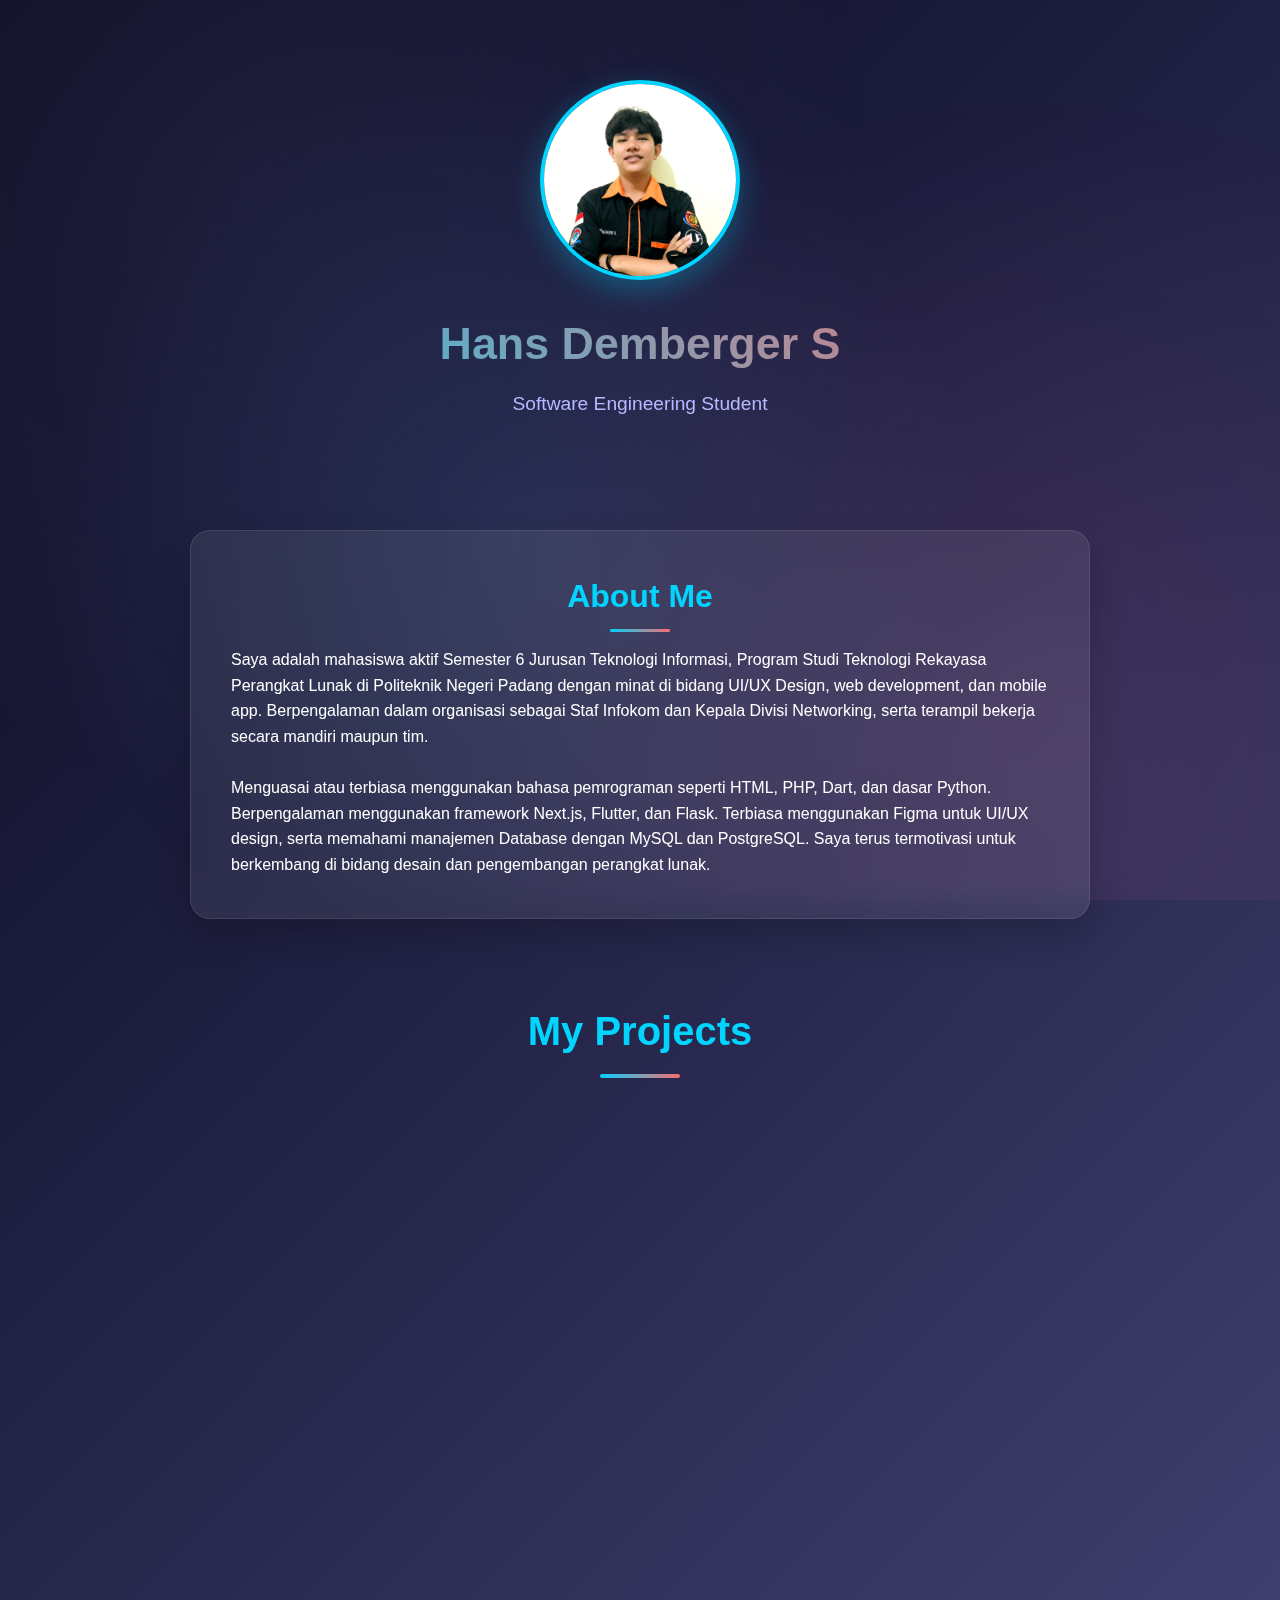
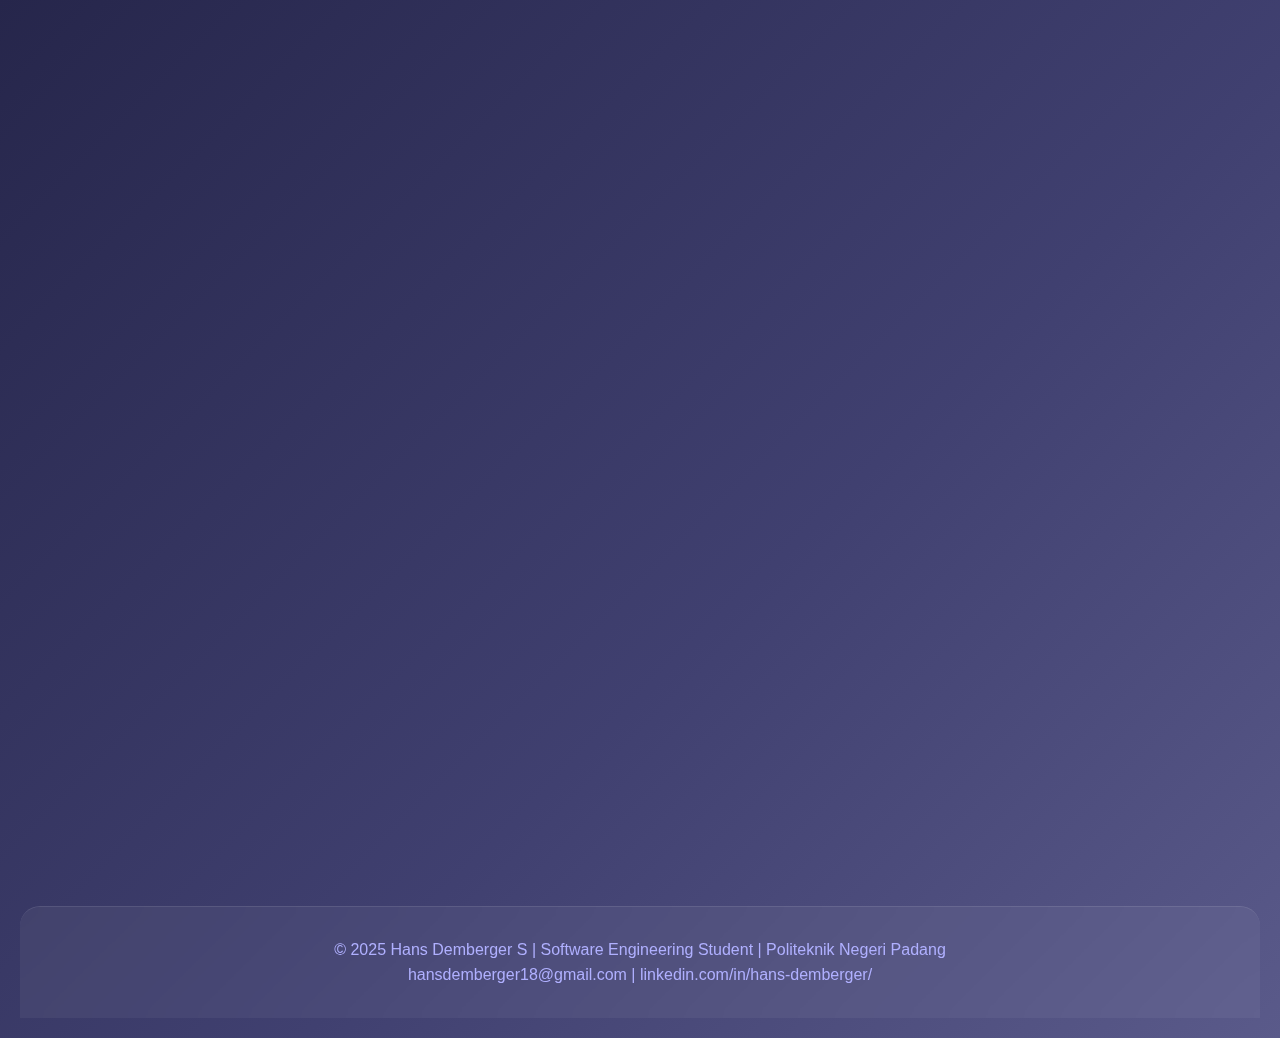
<file: index.html>
<!DOCTYPE html>
<html lang="id">
<head>
  <meta charset="UTF-8" />
  <meta name="viewport" content="width=device-width, initial-scale=1.0" />
  <title>Portofolio | Hans Demberger S</title>
  <style>
    * {
      margin: 0;
      padding: 0;
      box-sizing: border-box;
      font-family: 'Segoe UI', sans-serif;
    }

    body {
      background: linear-gradient(135deg, #0f0f23 0%, #1a1a3a 25%, #2d2d55 50%, #404070 75%, #5a5a8a 100%);
      color: #fff;
      line-height: 1.6;
      padding: 20px;
      overflow-x: hidden;
    }

    body::before {
      content: '';
      position: fixed;
      top: 0;
      left: 0;
      width: 100%;
      height: 100%;
      background: 
        radial-gradient(circle at 20% 20%, rgba(120, 119, 198, 0.1) 0%, transparent 50%),
        radial-gradient(circle at 80% 80%, rgba(255, 119, 198, 0.1) 0%, transparent 50%),
        radial-gradient(circle at 40% 60%, rgba(119, 198, 255, 0.1) 0%, transparent 50%);
      animation: backgroundMove 20s ease-in-out infinite;
      z-index: -1;
    }

    @keyframes backgroundMove {
      0%, 100% { opacity: 0.8; transform: scale(1); }
      50% { opacity: 1; transform: scale(1.1); }
    }

    header {
      text-align: center;
      padding: 60px 20px;
      position: relative;
    }

    .profile-pic {
      width: 200px;
      height: 200px;
      border-radius: 50%;
      object-fit: cover;
      border: 4px solid #00d4ff;
      margin-bottom: 20px;
      box-shadow: 0 10px 30px rgba(0, 212, 255, 0.3);
      transition: transform 0.3s ease, box-shadow 0.3s ease;
      animation: profileFloat 6s ease-in-out infinite;
    }

    @keyframes profileFloat {
      0%, 100% { transform: translateY(0px); }
      50% { transform: translateY(-10px); }
    }

    .profile-pic:hover {
      transform: scale(1.1) translateY(-5px);
      box-shadow: 0 15px 40px rgba(0, 212, 255, 0.5);
    }

    h1 {
      font-size: 2.8rem;
      margin-bottom: 10px;
      background: linear-gradient(45deg, #00d4ff, #ff6b6b, #4ecdc4);
      background-size: 200% 200%;
      -webkit-background-clip: text;
      -webkit-text-fill-color: transparent;
      background-clip: text;
      animation: gradientMove 3s ease-in-out infinite;
    }

    @keyframes gradientMove {
      0%, 100% { background-position: 0% 50%; }
      50% { background-position: 100% 50%; }
    }

    .subtitle {
      font-size: 1.2rem;
      color: #b8b8ff;
      margin-bottom: 10px;
      font-weight: 300;
    }

    .header-description {
      font-size: 1rem;
      color: #ccccff;
      max-width: 600px;
      margin: 0 auto;
      opacity: 0.9;
    }

    .about {
      background: rgba(255, 255, 255, 0.08);
      backdrop-filter: blur(10px);
      padding: 40px;
      margin: 40px auto;
      max-width: 900px;
      border-radius: 20px;
      border: 1px solid rgba(255, 255, 255, 0.1);
      box-shadow: 0 15px 35px rgba(0, 0, 0, 0.2);
      position: relative;
      overflow: hidden;
    }

    .about::before {
      content: '';
      position: absolute;
      top: 0;
      left: -100%;
      width: 100%;
      height: 100%;
      background: linear-gradient(90deg, transparent, rgba(255, 255, 255, 0.1), transparent);
      animation: shimmer 3s infinite;
    }

    @keyframes shimmer {
      0% { left: -100%; }
      100% { left: 100%; }
    }

    .about h2 {
      text-align: center;
      margin-bottom: 25px;
      color: #00d4ff;
      font-size: 2rem;
      position: relative;
    }

    .about h2::after {
      content: '';
      position: absolute;
      bottom: -10px;
      left: 50%;
      transform: translateX(-50%);
      width: 60px;
      height: 3px;
      background: linear-gradient(45deg, #00d4ff, #ff6b6b);
      border-radius: 2px;
    }

    .projects {
      max-width: 1200px;
      margin: 0 auto;
      padding: 40px 20px;
    }

    .projects h2 {
      text-align: center;
      margin-bottom: 50px;
      color: #00d4ff;
      font-size: 2.5rem;
      position: relative;
    }

    .projects h2::after {
      content: '';
      position: absolute;
      bottom: -15px;
      left: 50%;
      transform: translateX(-50%);
      width: 80px;
      height: 4px;
      background: linear-gradient(45deg, #00d4ff, #ff6b6b);
      border-radius: 2px;
    }

    .projects-container {
      display: grid;
      grid-template-columns: repeat(auto-fit, minmax(350px, 1fr));
      gap: 30px;
    }

    .project-card {
      background: rgba(255, 255, 255, 0.08);
      backdrop-filter: blur(10px);
      border-radius: 20px;
      overflow: hidden;
      border: 1px solid rgba(255, 255, 255, 0.1);
      box-shadow: 0 15px 35px rgba(0, 0, 0, 0.2);
      transition: all 0.3s ease;
    }

    .project-card:hover {
      transform: translateY(-10px);
      box-shadow: 0 25px 50px rgba(0, 212, 255, 0.3);
    }

    .project-image-container {
      width: 100%;
      height: 250px;
      overflow: hidden;
      position: relative;
    }

    .project-image-container img {
      width: 100%;
      height: 100%;
      object-fit: cover;
      transition: transform 0.5s ease;
    }

    .project-card:hover .project-image-container img {
      transform: scale(1.1);
    }

    .project-content {
      padding: 25px;
    }

    .project-content h3 {
      color: #00d4ff;
      margin-bottom: 15px;
      font-size: 1.5rem;
      font-weight: 600;
    }

    .project-content p {
      color: #e0e0ff;
      font-size: 1rem;
      line-height: 1.6;
      margin-bottom: 20px;
    }

    .tech-stack {
      display: flex;
      flex-wrap: wrap;
      gap: 8px;
    }

    .tech-tag {
      background: rgba(0, 212, 255, 0.2);
      color: #00d4ff;
      padding: 5px 12px;
      border-radius: 20px;
      font-size: 0.9rem;
      border: 1px solid rgba(0, 212, 255, 0.3);
      transition: all 0.3s ease;
    }

    .tech-tag:hover {
      background: rgba(0, 212, 255, 0.3);
      transform: translateY(-2px);
    }

    footer {
      text-align: center;
      margin-top: 80px;
      font-size: 1rem;
      color: #b0b0ff;
      padding: 30px;
      border-top: 1px solid rgba(255, 255, 255, 0.1);
      background: rgba(255, 255, 255, 0.05);
      backdrop-filter: blur(10px);
      border-radius: 20px 20px 0 0;
    }

    /* Responsive adjustments */
    @media (max-width: 768px) {
      .projects-container {
        grid-template-columns: 1fr;
      }
      
      h1 {
        font-size: 2.2rem;
      }
      
      .profile-pic {
        width: 120px;
        height: 120px;
      }
      
      .about {
        padding: 30px;
      }
    }

    @media (max-width: 480px) {
      body {
        padding: 10px;
      }
      
      .project-content {
        padding: 20px;
      }
      
      .project-image-container {
        height: 200px;
      }
    }

    /* Animations */
    .fade-in {
      opacity: 0;
      transform: translateY(30px);
      transition: opacity 0.8s ease, transform 0.8s ease;
    }

    .fade-in.visible {
      opacity: 1;
      transform: translateY(0);
    }
  </style>
</head>
<body>
  <header>
    <img src="dem.jpg" alt="Professional headshot of Hans Demberger S smiling, wearing business casual attire with a blue background" class="profile-pic" />
    <h1>Hans Demberger S</h1>
    <p class="subtitle">Software Engineering Student</p>
    <!-- <p class="header-description">Mahasiswa Aktif Semester 6 Jurusan Teknologi Informasi, Program Studi Teknologi Rekayasa Perangkat Lunak di Politeknik Negeri Padang</p> -->
  </header>

  <section class="about fade-in">
    <h2>About Me</h2>
    <p>
      Saya adalah mahasiswa aktif Semester 6 Jurusan Teknologi Informasi, Program Studi Teknologi Rekayasa Perangkat Lunak di Politeknik Negeri Padang dengan minat di bidang UI/UX Design, web development, dan mobile app. Berpengalaman dalam organisasi sebagai Staf Infokom dan Kepala Divisi Networking, serta terampil bekerja secara mandiri maupun tim. 
      <br><br>
      Menguasai atau terbiasa menggunakan bahasa pemrograman seperti HTML, PHP, Dart, dan dasar Python. Berpengalaman menggunakan framework Next.js, Flutter, dan Flask. Terbiasa menggunakan Figma untuk UI/UX design, serta memahami manajemen Database dengan MySQL dan PostgreSQL. Saya terus termotivasi untuk berkembang di bidang desain dan pengembangan perangkat lunak.
    </p>
  </section>

  <section class="projects">
    <h2>My Projects</h2>
    
    <div class="projects-container">
      <!-- Project 1 -->
      <div class="project-card fade-in">
        <div class="project-image-container">
          <img src="Aumkm.png" alt="Point of Sales system dashboard showing product inventory and sales charts" />
        </div>
        <div class="project-content">
          <h3>Point of Sales (POS) untuk UMKM</h3>
          <p>Membangun sebuah website sederhana berbasis web yang dirancang untuk mendukung proses transaksi penjualan pada UMKM. Sistem ini mencakup fitur seperti manajemen produk, pencatatan transaksi penjualan, serta pencetakan struk.</p>
          <div class="tech-stack">
            <span class="tech-tag">Next.js</span>
            <span class="tech-tag">TypeScript</span>
            <!-- <span class="tech-tag">JavaScript</span> -->
            <span class="tech-tag">PostgreSQL</span>
          </div>
        </div>
      </div>
      
      <!-- Project 2 -->
      <div class="project-card fade-in">
        <div class="project-image-container">
          <img src="Asidang.png" alt="Thesis scheduling system interface showing calendar and student submissions" />
        </div>
        <div class="project-content">
          <h3>Sistem Informasi Penjadwalan Sidang Tugas Akhir</h3>
          <p>Website ini dikembangkan menggunakan Laravel untuk mengelola proses sidang tugas akhir mahasiswa. Sistem dirancang dengan empat level akses pengguna, yaitu Admin, Dosen, Mahasiswa, dan Kepala Jurusan.</p>
          <div class="tech-stack">
            <span class="tech-tag">Laravel</span>
            <span class="tech-tag">PHP</span>
            <span class="tech-tag">MySQL</span>
            <span class="tech-tag">Bootstrap</span>
          </div>
        </div>
      </div>
      
      <!-- Project 3 -->
      <div class="project-card fade-in">
        <div class="project-image-container">
          <img src="Abimage.png" alt="Hypertension detection app interface with health metrics dashboard" />
        </div>
        <div class="project-content">
          <h3>Aplikasi Pendeteksi Hipertensi Dini Mobile</h3>
          <p>Membangun aplikasi mobile yang berfungsi untuk mendeteksi risiko hipertensi secara dini. Aplikasi ini menggunakan input data kesehatan pengguna untuk melakukan analisis dan memberikan prediksi risiko hipertensi.</p>
          <div class="tech-stack">
            <span class="tech-tag">Flutter</span>
            <span class="tech-tag">Dart</span>
            <span class="tech-tag">Flask</span>
            <span class="tech-tag">Python</span>
          </div>
        </div>
      </div>
      
      <!-- Project 4 -->
      <div class="project-card fade-in">
        <div class="project-image-container">
          <img src="AEcomerceee.png" alt="E-commerce app screens showing product listings and shopping cart" />
        </div>
        <div class="project-content">
          <h3>Aplikasi E-commerce Mobile</h3>
          <p>Mengembangkan aplikasi e-commerce berbasis Flutter untuk platform mobile, dengan backend menggunakan PHP dan basis data MySQL. Aplikasi ini dirancang untuk memudahkan pengguna dalam menelusuri produk.</p>
          <div class="tech-stack">
            <span class="tech-tag">Flutter</span>
            <span class="tech-tag">Dart</span>
            <span class="tech-tag">PHP</span>
            <span class="tech-tag">MySQL</span>
          </div>
        </div>
      </div>
      
      <!-- Project 5 -->
      <div class="project-card fade-in">
        <div class="project-image-container">
          <img src="Amaps.png" alt="Map application interface with location markers and details panel" />
        </div>
        <div class="project-content">
          <h3>Maps Marker</h3>
          <p>Mengembangkan aplikasi Android untuk menampilkan lokasi berupa marker yang terhubung ke backend PHP dan MySQL. Memungkinkan pengguna melihat dan menambahkan informasi lokasi.</p>
          <div class="tech-stack">
            <span class="tech-tag">Kotlin</span>
            <span class="tech-tag">Google Maps API</span>
            <span class="tech-tag">PHP</span>
            <span class="tech-tag">MySQL</span>
          </div>
        </div>
      </div>
      
      <!-- Project 6 -->
      <div class="project-card fade-in">
        <div class="project-image-container">
          <img src="Asate.png"alt= "ordering app UI designs showing menu and checkout screens" />
        </div>
        <div class="project-content">
          <h3>Desain UI/UX Aplikasi Pemesanan Sate Biaro</h3>
          <p>Merancang antarmuka pengguna (UI) dan pengalaman pengguna (UX) aplikasi pemesanan makanan khususnya Sate Biaro untuk pelaku UMKM. Proses desain dilakukan menggunakan Figma.</p>
          <div class="tech-stack">
            <span class="tech-tag">Figma</span>
            <span class="tech-tag">UI/UX Design</span>
            <span class="tech-tag">Prototyping</span>
          </div>
        </div>
      </div>
    </div>
  </section>

  <footer>
    <p>© 2025 Hans Demberger S | Software Engineering Student | Politeknik Negeri Padang</p>
    <p>hansdemberger18@gmail.com | linkedin.com/in/hans-demberger/</p>
  </footer>

  <script>
    document.addEventListener('DOMContentLoaded', function() {
      // Scroll animations
      const observer = new IntersectionObserver((entries) => {
        entries.forEach(entry => {
          if (entry.isIntersecting) {
            entry.target.classList.add('visible');
          }
        });
      }, {
        threshold: 0.1
      });

      document.querySelectorAll('.fade-in').forEach(element => {
        observer.observe(element);
      });

      // Image hover effect enhancement
      const projectCards = document.querySelectorAll('.project-card');
      projectCards.forEach(card => {
        card.addEventListener('mousemove', (e) => {
          const rect = card.getBoundingClientRect();
          const x = e.clientX - rect.left;
          const y = e.clientY - rect.top;
          const centerX = rect.width / 2;
          const centerY = rect.height / 2;
          const angleY = (x - centerX) / 20;
          const angleX = (centerY - y) / 20;
          
          card.style.transform = `perspective(1000px) rotateX(${angleX}deg) rotateY(${angleY}deg) translateY(-10px)`;
        });
        
        card.addEventListener('mouseleave', () => {
          card.style.transform = 'translateY(0)';
        });
      });

      // Tech tag hover effect
      const techTags = document.querySelectorAll('.tech-tag');
      techTags.forEach(tag => {
        tag.addEventListener('mouseenter', function() {
          this.style.transform = 'translateY(-5px)';
          this.style.boxShadow = '0 10px 20px rgba(0, 212, 255, 0.3)';
        });
        
        tag.addEventListener('mouseleave', function() {
          this.style.transform = 'translateY(0)';
          this.style.boxShadow = 'none';
        });
      });
    });
  </script>
</body>
</html>
</file>
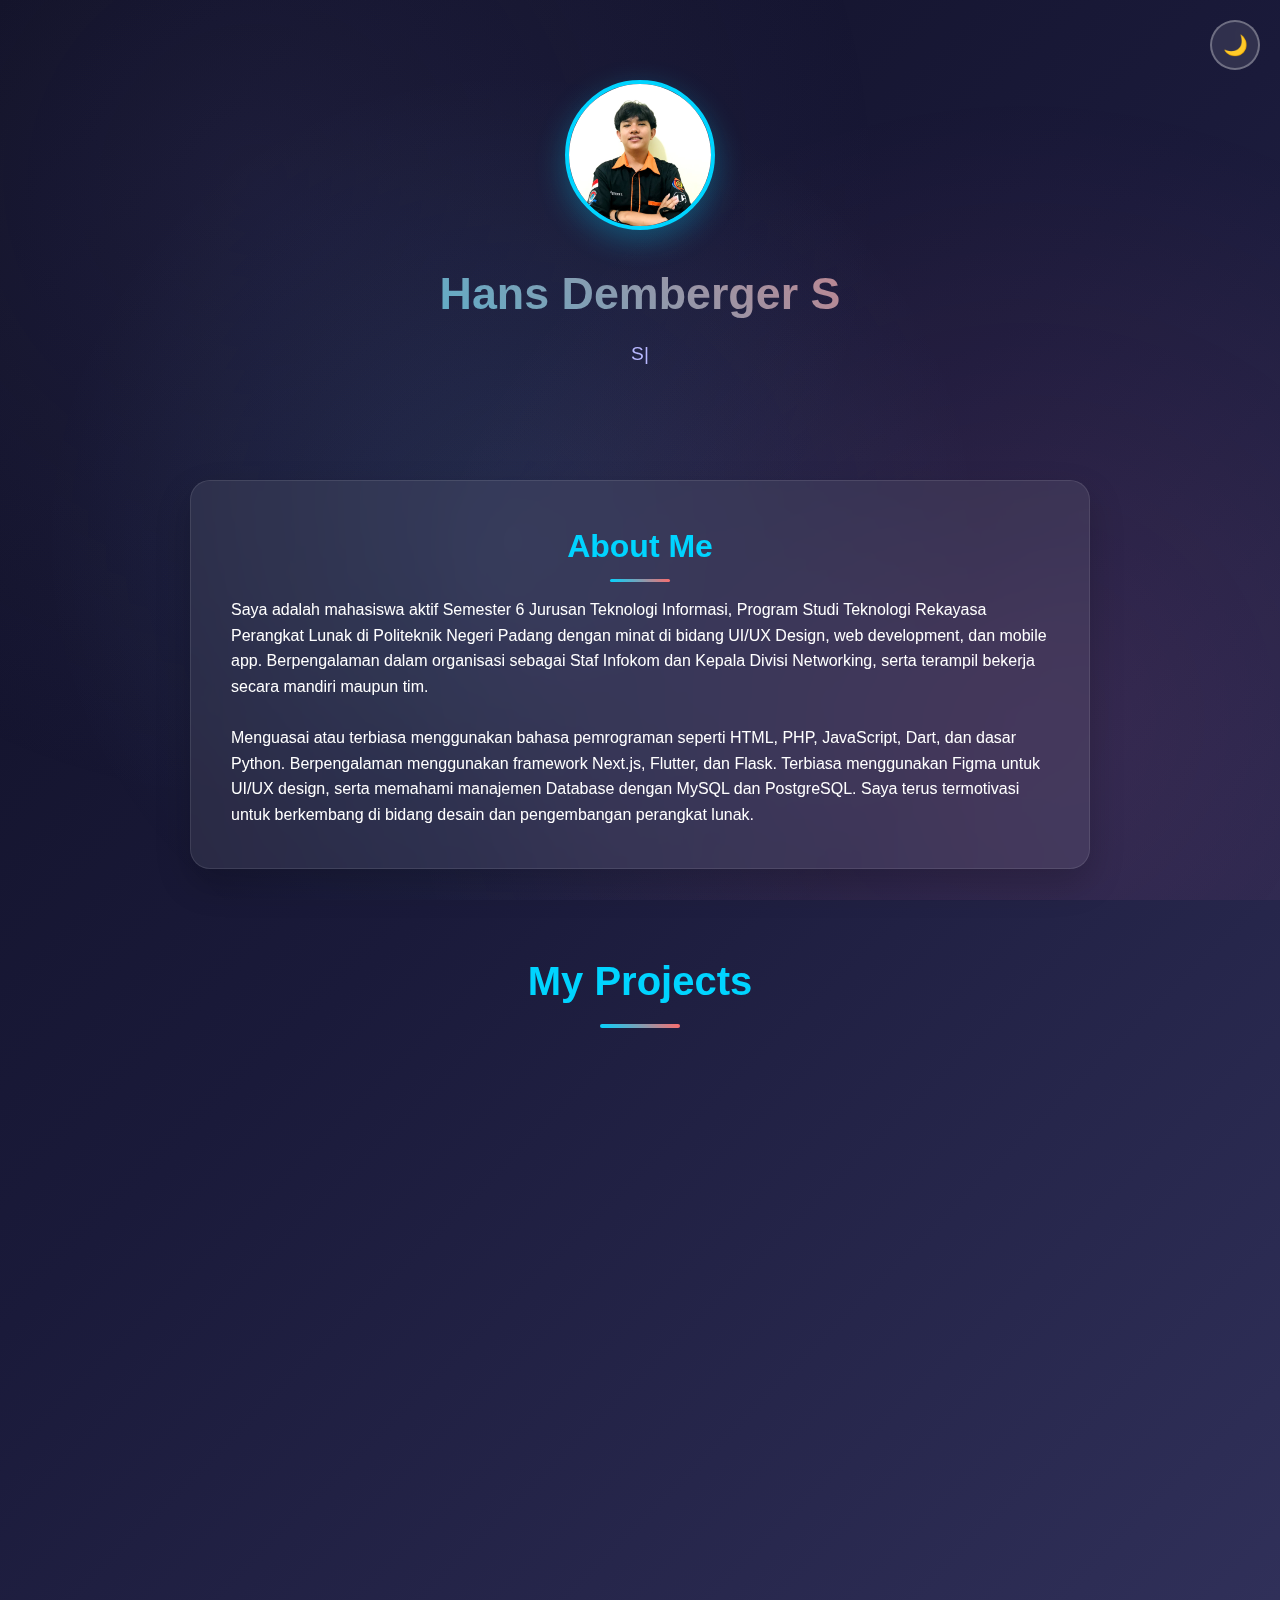
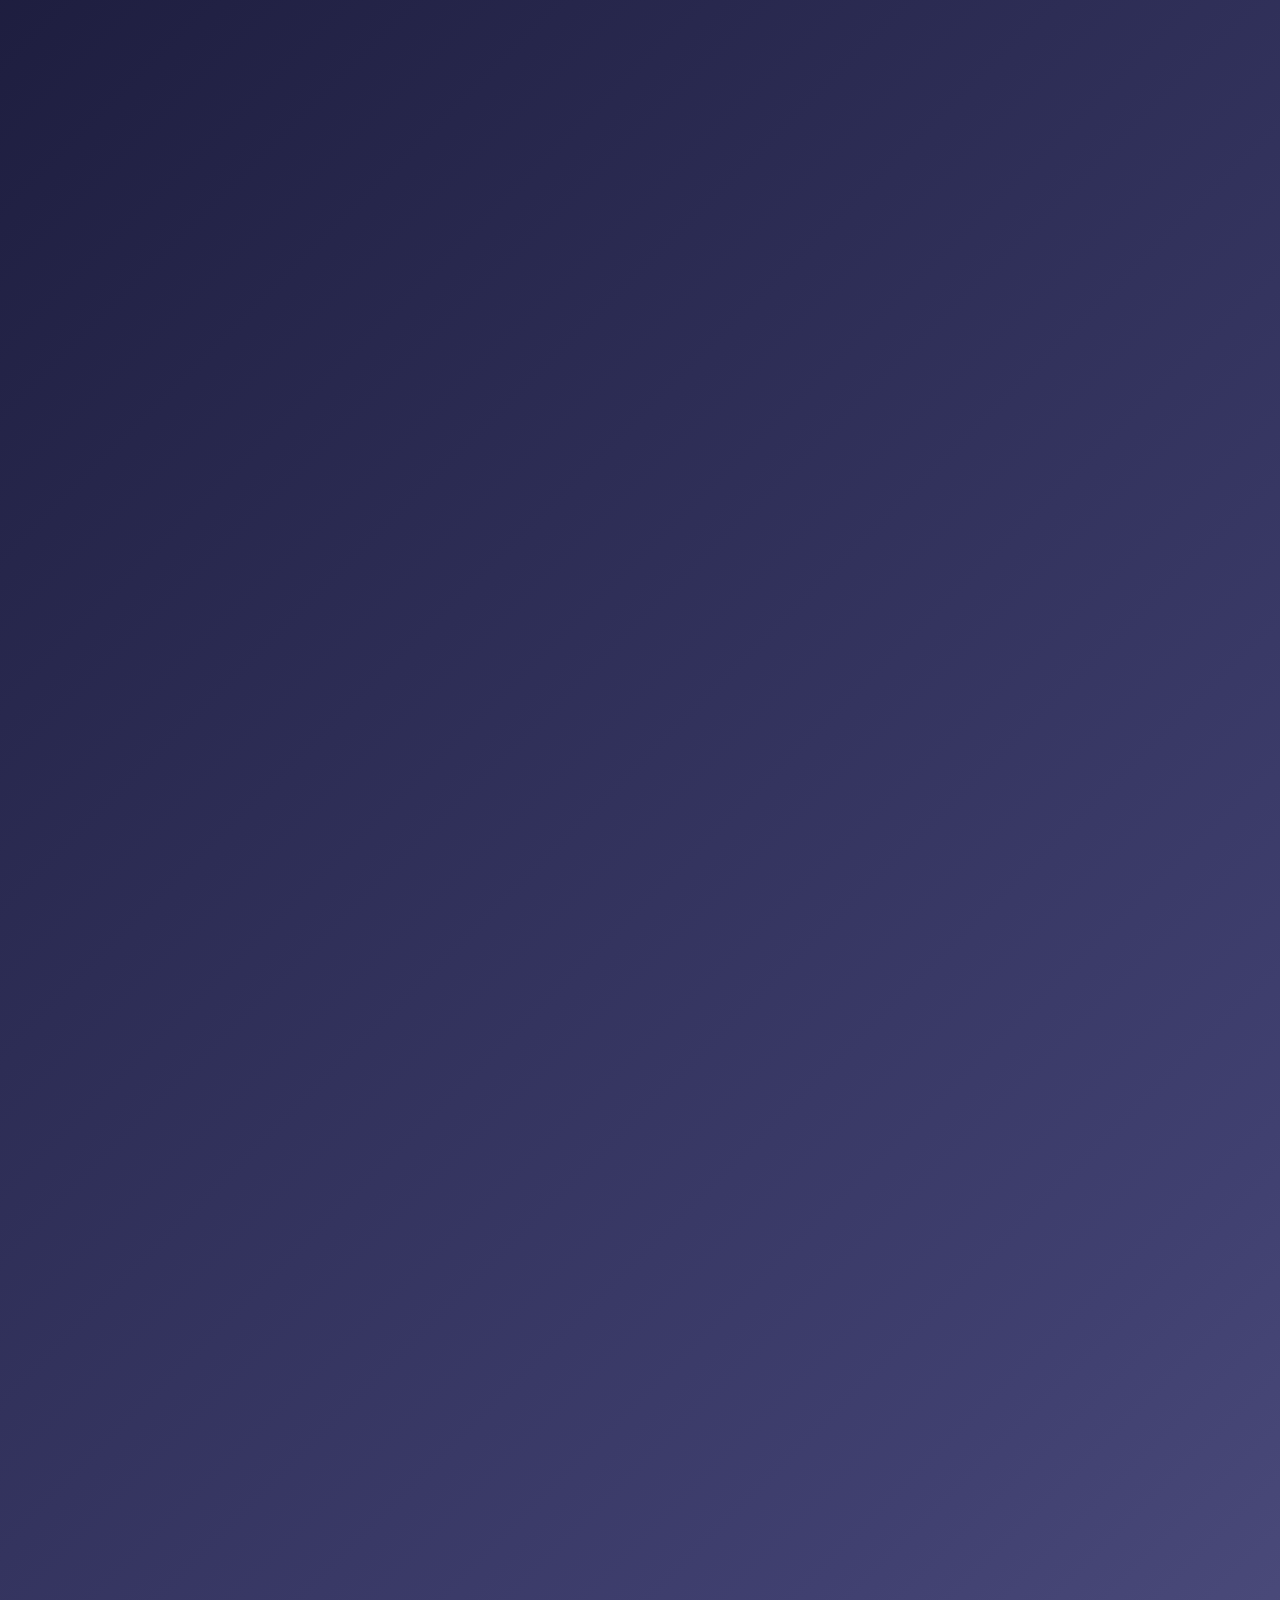
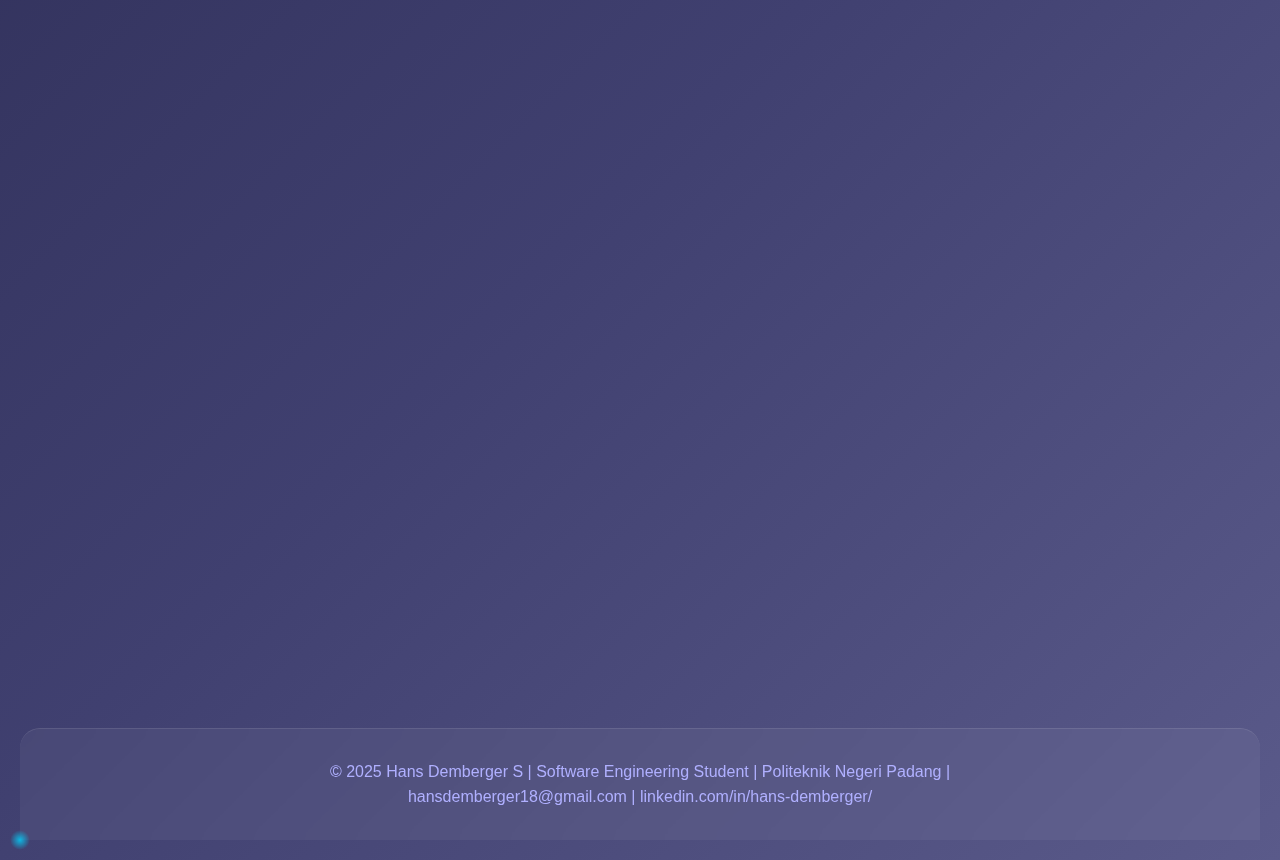
<file: indexx.html>
<!DOCTYPE html>
<html lang="id">
<head>
  <meta charset="UTF-8" />
  <meta name="viewport" content="width=device-width, initial-scale=1.0" />
  <title>Portofolio | Hans Demberger S</title>
<style>
    * {
      margin: 0;
      padding: 0;
      box-sizing: border-box;
      font-family: 'Segoe UI', sans-serif;
    }

    body {
      background: linear-gradient(135deg, #0f0f23 0%, #1a1a3a 25%, #2d2d55 50%, #404070 75%, #5a5a8a 100%);
      color: #fff;
      line-height: 1.6;
      padding: 20px;
      overflow-x: hidden;
    }

    /* Animasi background */
    body::before {
      content: '';
      position: fixed;
      top: 0;
      left: 0;
      width: 100%;
      height: 100%;
      background: 
        radial-gradient(circle at 20% 20%, rgba(120, 119, 198, 0.1) 0%, transparent 50%),
        radial-gradient(circle at 80% 80%, rgba(255, 119, 198, 0.1) 0%, transparent 50%),
        radial-gradient(circle at 40% 60%, rgba(119, 198, 255, 0.1) 0%, transparent 50%);
      animation: backgroundMove 20s ease-in-out infinite;
      z-index: -1;
    }

    @keyframes backgroundMove {
      0%, 100% { opacity: 0.8; transform: scale(1); }
      50% { opacity: 1; transform: scale(1.1); }
    }

    header {
      text-align: center;
      padding: 60px 20px;
      position: relative;
    }

    .profile-pic {
      width: 150px;
      height: 150px;
      border-radius: 50%;
      object-fit: cover;
      border: 4px solid #00d4ff;
      margin-bottom: 20px;
      box-shadow: 0 10px 30px rgba(0, 212, 255, 0.3);
      transition: transform 0.3s ease, box-shadow 0.3s ease;
      animation: profileFloat 6s ease-in-out infinite;
    }

    @keyframes profileFloat {
      0%, 100% { transform: translateY(0px); }
      50% { transform: translateY(-10px); }
    }

    .profile-pic:hover {
      transform: scale(1.1) translateY(-5px);
      box-shadow: 0 15px 40px rgba(0, 212, 255, 0.5);
    }

    h1 {
      font-size: 2.8rem;
      margin-bottom: 10px;
      background: linear-gradient(45deg, #00d4ff, #ff6b6b, #4ecdc4);
      background-size: 200% 200%;
      -webkit-background-clip: text;
      -webkit-text-fill-color: transparent;
      background-clip: text;
      animation: gradientMove 3s ease-in-out infinite;
    }

    @keyframes gradientMove {
      0%, 100% { background-position: 0% 50%; }
      50% { background-position: 100% 50%; }
    }

    .subtitle {
      font-size: 1.2rem;
      color: #b8b8ff;
      margin-bottom: 10px;
      font-weight: 300;
    }

    .header-description {
      font-size: 1rem;
      color: #ccccff;
      max-width: 600px;
      margin: 0 auto;
      opacity: 0.9;
    }

    .about {
      background: rgba(255, 255, 255, 0.08);
      backdrop-filter: blur(10px);
      padding: 40px;
      margin: 40px auto;
      max-width: 900px;
      border-radius: 20px;
      border: 1px solid rgba(255, 255, 255, 0.1);
      box-shadow: 0 15px 35px rgba(0, 0, 0, 0.2);
      position: relative;
      overflow: hidden;
    }

    .about::before {
      content: '';
      position: absolute;
      top: 0;
      left: -100%;
      width: 100%;
      height: 100%;
      background: linear-gradient(90deg, transparent, rgba(255, 255, 255, 0.1), transparent);
      animation: shimmer 3s infinite;
    }

    @keyframes shimmer {
      0% { left: -100%; }
      100% { left: 100%; }
    }

    .about h2 {
      text-align: center;
      margin-bottom: 25px;
      color: #00d4ff;
      font-size: 2rem;
      position: relative;
    }

    .about h2::after {
      content: '';
      position: absolute;
      bottom: -10px;
      left: 50%;
      transform: translateX(-50%);
      width: 60px;
      height: 3px;
      background: linear-gradient(45deg, #00d4ff, #ff6b6b);
      border-radius: 2px;
    }

    .projects {
      max-width: 1200px;
      margin: 0 auto;
      padding: 40px 20px;
    }

    .projects h2 {
      text-align: center;
      margin-bottom: 50px;
      color: #00d4ff;
      font-size: 2.5rem;
      position: relative;
    }

    .projects h2::after {
      content: '';
      position: absolute;
      bottom: -15px;
      left: 50%;
      transform: translateX(-50%);
      width: 80px;
      height: 4px;
      background: linear-gradient(45deg, #00d4ff, #ff6b6b);
      border-radius: 2px;
    }

    .project-card {
      background: rgba(255, 255, 255, 0.08);
      backdrop-filter: blur(10px);
      margin-bottom: 40px;
      border-radius: 20px;
      padding: 35px;
      overflow: hidden;
      border: 1px solid rgba(255, 255, 255, 0.1);
      box-shadow: 0 15px 35px rgba(0, 0, 0, 0.2);
      transition: transform 0.3s ease, box-shadow 0.3s ease;
      position: relative;
    }

    .project-card::before {
      content: '';
      position: absolute;
      top: 0;
      left: 0;
      right: 0;
      height: 3px;
      background: linear-gradient(45deg, #00d4ff, #ff6b6b, #4ecdc4);
      background-size: 200% 200%;
      animation: gradientMove 3s ease-in-out infinite;
    }

    .project-card:hover {
      transform: translateY(-10px);
      box-shadow: 0 25px 50px rgba(0, 212, 255, 0.2);
    }

    .project-card h3 {
      color: #00d4ff;
      margin-bottom: 20px;
      font-size: 1.5rem;
      font-weight: 600;
    }

    .project-content {
      display: grid;
      grid-template-columns: 1fr 2fr;
      gap: 30px;
      align-items: start;
    }

    .project-images {
      display: grid;
      gap: 15px;
      grid-auto-rows: minmax(180px, auto);
    }

    .project-images.single {
      grid-template-columns: 1fr;
    }

    .project-images.double {
      grid-template-columns: 1fr 1fr;
    }

    .project-images.triple {
      grid-template-columns: repeat(3, 1fr);
      grid-template-rows: auto;
      align-items: start;
    }

    .project-images.triple.mixed-layout {
      grid-template-columns: 1fr 2fr;
      grid-template-rows: 1fr 1fr;
      grid-template-areas: 
        "img1 img2"
        "img1 img3";
      gap: 15px;
    }

    .project-images.triple.mixed-layout .project-image-container:nth-child(1) {
      grid-area: img1;
      min-height: 360px;
    }

    .project-images.triple.mixed-layout .project-image-container:nth-child(2) {
      grid-area: img2;
      min-height: 170px;
    }

    .project-images.triple.mixed-layout .project-image-container:nth-child(3) {
      grid-area: img3;
      min-height: 170px;
    }

    .project-images.multiple {
      grid-template-columns: repeat(2, 1fr);
    }

    .project-image-container {
      position: relative;
      width: 100%;
      min-height: 180px;
      height: auto;
      border-radius: 15px;
      overflow: hidden;
      border: 2px solid rgba(0, 212, 255, 0.3);
      box-shadow: 0 8px 25px rgba(0, 212, 255, 0.2);
      transition: all 0.4s ease;
      display: flex;
      align-items: center;
      justify-content: center;
      background: rgba(255, 255, 255, 0.05);
    }

    .project-image-container:hover {
      transform: translateY(-8px) scale(1.02);
      box-shadow: 0 15px 40px rgba(0, 212, 255, 0.4);
      border-color: #00d4ff;
    }

    .project-image-container img {
      width: 100%;
      height: 100%;
      object-fit: contain;
      object-position: center;
      max-height: 320px;
      transition: transform 0.3s ease;
    }

    .project-image-container:hover img {
      transform: scale(1.05);
    }

    .project-description {
      display: flex;
      flex-direction: column;
      justify-content: center;
    }

    .project-card .project-description p {
      color: #e0e0ff;
      font-size: 1.1rem;
      line-height: 1.8;
      text-align: justify;
    }

    .tech-stack {
      margin-top: 20px;
      display: flex;
      flex-wrap: wrap;
      gap: 8px;
    }

    .tech-tag {
      background: rgba(0, 212, 255, 0.2);
      color: #00d4ff;
      padding: 5px 12px;
      border-radius: 20px;
      font-size: 0.9rem;
      border: 1px solid rgba(0, 212, 255, 0.3);
      transition: all 0.3s ease;
    }

    .tech-tag:hover {
      background: rgba(0, 212, 255, 0.3);
      transform: translateY(-2px);
    }

    footer {
      text-align: center;
      margin-top: 80px;
      font-size: 1rem;
      color: #b0b0ff;
      padding: 30px;
      border-top: 1px solid rgba(255, 255, 255, 0.1);
      background: rgba(255, 255, 255, 0.05);
      backdrop-filter: blur(10px);
      border-radius: 20px 20px 0 0;
    }

    /* Responsive untuk tablet */
    @media (max-width: 1024px) {
      .project-content {
        grid-template-columns: 1fr 1.5fr;
        gap: 25px;
      }

      .project-image-container {
        min-height: 160px;
      }

      .project-images.triple {
        grid-template-columns: repeat(2, 1fr);
        grid-auto-rows: minmax(200px, auto);
      }

      .project-images.triple.mixed-layout {
        grid-template-columns: 1fr 1.5fr;
        grid-template-areas: 
          "img1 img2"
          "img1 img3";
        grid-auto-rows: minmax(220px, auto);
        gap: 15px;
      }

      .project-images.triple.mixed-layout .project-image-container:nth-child(1) {
        min-height: 320px;
      }

      .project-images.triple.mixed-layout .project-image-container:nth-child(2),
      .project-images.triple.mixed-layout .project-image-container:nth-child(3) {
        min-height: 155px;
      }
    }

    /* Responsive untuk mobile - PERBAIKAN UTAMA */
    @media (max-width: 768px) {
      body {
        padding: 15px;
      }

      h1 {
        font-size: 2.2rem;
      }

      .project-content {
        grid-template-columns: 1fr;
        gap: 25px;
      }

      /* PERBAIKAN: Pastikan deskripsi (teks) muncul lebih dulu */
      .project-description {
        order: 1;
      }

      .project-images {
        order: 2;
      }

      .project-image-container {
        min-height: 220px;
      }

      .project-images.double,
      .project-images.triple,
      .project-images.multiple {
        grid-template-columns: repeat(2, 1fr);
        grid-auto-rows: minmax(240px, auto);
      }

      .project-images.triple.mixed-layout {
        grid-template-columns: repeat(2, 1fr);
        grid-template-areas: none;
        grid-auto-rows: minmax(250px, auto);
      }

      .project-images.triple.mixed-layout .project-image-container:nth-child(1),
      .project-images.triple.mixed-layout .project-image-container:nth-child(2),
      .project-images.triple.mixed-layout .project-image-container:nth-child(3) {
        grid-area: unset;
        min-height: 250px;
      }

      .about {
        padding: 30px 25px;
      }

      .project-card {
        padding: 25px;
      }
    }

    /* Responsive untuk mobile kecil */
    @media (max-width: 480px) {
      body {
        padding: 10px;
      }

      h1 {
        font-size: 1.8rem;
      }

      .profile-pic {
        width: 120px;
        height: 120px;
      }

      .project-card {
        padding: 20px;
      }

      /* PERBAIKAN: Memastikan order tetap konsisten */
      .project-description {
        order: 1;
      }

      .project-images {
        order: 2;
      }

      .project-images.double,
      .project-images.triple,
      .project-images.multiple {
        grid-template-columns: 1fr;
        grid-auto-rows: minmax(280px, auto);
      }

      .project-images.triple.mixed-layout {
        grid-template-columns: 1fr;
        grid-template-areas: none;
        grid-auto-rows: minmax(290px, auto);
      }

      .project-images.triple.mixed-layout .project-image-container:nth-child(1),
      .project-images.triple.mixed-layout .project-image-container:nth-child(2),
      .project-images.triple.mixed-layout .project-image-container:nth-child(3) {
        grid-area: unset;
        min-height: 290px;
      }

      .project-image-container {
        min-height: 280px;
      }

      .project-card h3 {
        font-size: 1.3rem;
      }

      .about {
        padding: 25px 20px;
      }
    }

    /* Animasi loading untuk gambar */
    .project-image-container::before {
      content: '';
      position: absolute;
      top: 0;
      left: 0;
      right: 0;
      bottom: 0;
      background: linear-gradient(45deg, transparent 30%, rgba(255,255,255,0.1) 50%, transparent 70%);
      animation: loading 2s infinite;
      z-index: 1;
    }

    .project-image-container img {
      position: relative;
      z-index: 2;
    }

    @keyframes loading {
      0% { transform: translateX(-100%); }
      100% { transform: translateX(100%); }
    }

    /* Scroll animations */
    .fade-in {
      opacity: 0;
      transform: translateY(30px);
      transition: opacity 0.8s ease, transform 0.8s ease;
    }

    .fade-in.visible {
      opacity: 1;
      transform: translateY(0);
    }
  </style>
</head>
<body>
  <header>
    <img src="dem.jpg" alt="Foto Profil Hans Demberger S" class="profile-pic" />
    <h1>Hans Demberger S</h1>
    <p class="subtitle">Software Engineering Student</p>
    <!-- <p class="header-description">Mahasiswa Aktif Semester 6 Jurusan Teknologi Informasi, Program Studi Teknologi Rekayasa Perangkat Lunak di Politeknik Negeri Padang</p> -->
  </header>

  <section class="about fade-in">
    <h2>About Me</h2>
    <p>
      Saya adalah mahasiswa aktif Semester 6 Jurusan Teknologi Informasi, Program Studi Teknologi Rekayasa Perangkat Lunak di Politeknik Negeri Padang dengan minat di bidang UI/UX Design, web development, dan mobile app. Berpengalaman dalam organisasi sebagai Staf Infokom dan Kepala Divisi Networking, serta terampil bekerja secara mandiri maupun tim. 
      <br><br>
      Menguasai atau terbiasa menggunakan bahasa pemrograman seperti HTML, PHP, JavaScript, Dart, dan dasar Python. Berpengalaman menggunakan framework Next.js, Flutter, dan Flask. Terbiasa menggunakan Figma untuk UI/UX design, serta memahami manajemen Database dengan MySQL dan PostgreSQL. Saya terus termotivasi untuk berkembang di bidang desain dan pengembangan perangkat lunak.
    </p>
  </section>

  <section class="projects">
    <h2>My Projects</h2>

    <div class="project-card fade-in">
      <h3>Point of Sales (POS) untuk UMKM</h3>
      <div class="project-content">
        <div class="project-images single">
          <div class="project-image-container">
            <img src="POS.png" alt="POS UMKM Dashboard" />
          </div>
        </div>
        <div class="project-description">
          <p>Membangun sebuah website sederhana berbasis web yang dirancang untuk mendukung proses transaksi penjualan pada UMKM. Sistem ini mencakup fitur seperti manajemen produk, pencatatan transaksi penjualan, serta pencetakan struk. Tujuan dari pengembangan POS ini adalah untuk membantu pelaku UMKM dalam mengelola penjualan secara lebih efisien dan terstruktur.</p>
          <div class="tech-stack">
            <span class="tech-tag">HTML</span>
            <span class="tech-tag">PHP</span>
            <span class="tech-tag">JavaScript</span>
            <span class="tech-tag">MySQL</span>
          </div>
        </div>
      </div>
    </div>

    <div class="project-card fade-in">
      <h3>Sistem Informasi Penjadwalan Sidang Tugas Akhir</h3>
      <div class="project-content">
        <div class="project-images single">
          <div class="project-image-container">
            <img src="Sidang.avif" alt="Sistem Sidang TA" />
          </div>
        </div>
        <div class="project-description">
          <p>Website ini dikembangkan menggunakan Laravel untuk mengelola proses sidang tugas akhir mahasiswa. Sistem dirancang dengan empat level akses pengguna, yaitu Admin, Dosen, Mahasiswa, dan Kepala Jurusan. Fitur-fitur utama yang tersedia meliputi autentikasi admin, pengajuan proposal oleh mahasiswa, penjadwalan sidang, penginputan nilai sidang oleh dosen, serta pencetakan berita acara sidang secara otomatis.</p>
          <div class="tech-stack">
            <span class="tech-tag">Laravel</span>
            <span class="tech-tag">PHP</span>
            <span class="tech-tag">MySQL</span>
            <span class="tech-tag">Bootstrap</span>
          </div>
        </div>
      </div>
    </div>

    <div class="project-card fade-in">
      <h3>Aplikasi Pendeteksi Hipertensi Dini Mobile</h3>
      <div class="project-content">
        <div class="project-images double">
          <div class="project-image-container">
            <img src="Hipertensi.png" alt="Hipertensi App Dashboard" />
          </div>
          <div class="project-image-container">
            <img src="Hipertensi1.png" alt="Hipertensi App Features" />
          </div>
        </div>
        <div class="project-description">
          <p>Membangun sebuah aplikasi mobile yang berfungsi untuk mendeteksi risiko hipertensi secara dini. Aplikasi ini menggunakan input data kesehatan pengguna untuk melakukan analisis dan memberikan prediksi risiko hipertensi, sehingga dapat membantu pengguna dalam mengambil langkah pencegahan lebih awal.</p>
          <div class="tech-stack">
            <span class="tech-tag">Flutter</span>
            <span class="tech-tag">Dart</span>
            <span class="tech-tag">Flask</span>
            <span class="tech-tag">Python</span>
            <span class="tech-tag">Machine Learning</span>
          </div>
        </div>
      </div>
    </div>
    <div class="project-card fade-in">
      <h3>Aplikasi E-commerce Mobile</h3>
      <div class="project-content">
        <div class="project-images single">
          <div class="project-image-container">
            <img src="Ecomerce.png" alt="Sate Biaro UI Design" />
            <!-- <img src="sate1.png" alt="Sate Biaro UI Design" /> -->
          </div>
           <div class="project-image-container">
            <!-- <img src="sate.png" alt="Sate Biaro UI Design" /> -->
            <img src="Ecomerece.png" alt="Sate Biaro UI Design" />
          </div>
        </div>
        <div class="project-description">
          <p>Mengembangkan aplikasi e-commerce berbasis Flutter untuk platform mobile, dengan backend menggunakan PHP dan basis data MySQL. Aplikasi ini dirancang untuk memudahkan pengguna dalam menelusuri produk, menambahkan ke keranjang, melakukan transaksi, dan melihat riwayat pembelian secara praktis melalui perangkat mobile.</p>
          <div class="tech-stack">
            <span class="tech-tag">Flutter</span>
            <span class="tech-tag">Dart</span>
            <span class="tech-tag">PHP</span>
            <span class="tech-tag">MySQL</span>
            <span class="tech-tag">REST API</span>
          </div>
        </div>
      </div>
    </div>
    <div class="project-card fade-in">
      <h3>Maps Marker </h3>
      <div class="project-content">
        <div class="project-images single">
          <div class="project-image-container">
            <img src="Maps1.png" alt="Sate Biaro UI Design" />
            <!-- <img src="sate1.png" alt="Sate Biaro UI Design" /> -->
          </div>
           <div class="project-image-container">
            <!-- <img src="sate.png" alt="Sate Biaro UI Design" /> -->
            <img src="Maps.png" alt="Sate Biaro UI Design" />
          </div>
        </div>
        <div class="project-description">
          <p>Mengembangkan aplikasi Android dengan Kotlin dan Google Maps API untuk menampilkan lokasi berupa marker yang terhubung ke backend PHP dan MySQL. Aplikasi memungkinkan pengguna melihat dan menambahkan informasi lokasi, lengkap dengan nama, koordinat, dan deskripsi melalui API yang dikonfigurasi via Google Developer Console.</p>
          <div class="tech-stack">
            <span class="tech-tag">Kotlin</span>
            <span class="tech-tag">Google Maps API</span>
            <span class="tech-tag">PHP</span>
            <span class="tech-tag">MySQL</span>
            <span class="tech-tag">Android Studio</span>
          </div>
        </div>
      </div>
    </div>
  

    <div class="project-card fade-in">
      <h3>Desain UI/UX Aplikasi Pemesanan Sate Biaro untuk UMKM</h3>
      <div class="project-content">
        <div class="project-images single">
          <div class="project-image-container">
            <img src="sate.png" alt="Sate Biaro UI Design" />
            <!-- <img src="sate1.png" alt="Sate Biaro UI Design" /> -->
          </div>
           <div class="project-image-container">
            <!-- <img src="sate.png" alt="Sate Biaro UI Design" /> -->
            <img src="sate1.png" alt="Sate Biaro UI Design" />
          </div>
        </div>
        <div class="project-description">
          <p>Merancang antarmuka pengguna (UI) dan pengalaman pengguna (UX) aplikasi pemesanan makanan khususnya Sate Biaro untuk pelaku UMKM. Proses desain dilakukan menggunakan Figma, dengan fokus pada kemudahan penggunaan, tampilan yang menarik, serta alur pemesanan yang efisien dan ramah pengguna.</p>
          <div class="tech-stack">
            <span class="tech-tag">Figma</span>
            <span class="tech-tag">UI/UX Design</span>
            <span class="tech-tag">Prototyping</span>
            <span class="tech-tag">User Research</span>
          </div>
        </div>
      </div>
    </div>
    </section>
  </section>

  <footer>
    <p>© 2025 Hans Demberger S | Software Engineering Student | Politeknik Negeri Padang |</p>
    <p>hansdemberger18@gmail.com | linkedin.com/in/hans-demberger/ </p>
  </footer>

  <script>
    // Script untuk animasi dan efek interaktif
    document.addEventListener('DOMContentLoaded', function() {
      const imageContainers = document.querySelectorAll('.project-image-container');
      const fadeElements = document.querySelectorAll('.fade-in');
      
      // Observer untuk animasi saat scroll
      const observer = new IntersectionObserver((entries) => {
        entries.forEach(entry => {
          if (entry.isIntersecting) {
            entry.target.classList.add('visible');
          }
        });
      }, {
        threshold: 0.1,
        rootMargin: '0px 0px -50px 0px'
      });

      // Observer untuk animasi gambar
      const imageObserver = new IntersectionObserver((entries) => {
        entries.forEach(entry => {
          if (entry.isIntersecting) {
            entry.target.style.opacity = '1';
            entry.target.style.transform = 'translateY(0)';
          }
        });
      }, {
        threshold: 0.1
      });

      // Setup observer untuk fade-in elements
      fadeElements.forEach(element => {
        observer.observe(element);
      });

      // Setup initial state untuk gambar dan observe
      imageContainers.forEach(container => {
        container.style.opacity = '0';
        container.style.transform = 'translateY(30px)';
        container.style.transition = 'opacity 0.8s ease, transform 0.8s ease';
        imageObserver.observe(container);
      });

      // Auto-detect jumlah gambar dan apply class yang sesuai
      const projectImages = document.querySelectorAll('.project-images');
      projectImages.forEach(container => {
        const imageCount = container.querySelectorAll('.project-image-container').length;
        
        // Remove existing classes
        container.className = 'project-images';
        
        // Add appropriate class based on image count
        if (imageCount === 1) {
          container.classList.add('single');
        } else if (imageCount === 2) {
          container.classList.add('double');
        } else if (imageCount === 3) {
          container.classList.add('triple');
          // Check if this is the e-commerce project for mixed layout
          const projectCard = container.closest('.project-card');
          const projectTitle = projectCard.querySelector('h3').textContent;
          if (projectTitle.includes('E-commerce')) {
            container.classList.add('mixed-layout');
          }
        } else {
          container.classList.add('multiple');
        }
      });

      // Smooth scroll untuk link internal
      const links = document.querySelectorAll('a[href^="#"]');
      links.forEach(link => {
        link.addEventListener('click', function(e) {
          e.preventDefault();
          const target = document.querySelector(this.getAttribute('href'));
          if (target) {
            target.scrollIntoView({
              behavior: 'smooth',
              block: 'start'
            });
          }
        });
      });

      // Paralax effect untuk header
      window.addEventListener('scroll', () => {
        const scrolled = window.pageYOffset;
        const header = document.querySelector('header');
        const profilePic = document.querySelector('.profile-pic');
        
        if (header) {
          header.style.transform = `translateY(${scrolled * 0.5}px)`;
        }
        
        if (profilePic) {
          profilePic.style.transform = `translateY(${scrolled * 0.3}px)`;
        }
      });

      // Hover effect untuk project cards
      const projectCards = document.querySelectorAll('.project-card');
      projectCards.forEach(card => {
        card.addEventListener('mouseenter', function() {
          this.style.transform = 'translateY(-10px) scale(1.02)';
        });
        
        card.addEventListener('mouseleave', function() {
          this.style.transform = 'translateY(0) scale(1)';
        });
      });

      // Loading animation untuk gambar
      const images = document.querySelectorAll('.project-image-container img');
      images.forEach(img => {
        img.addEventListener('load', function() {
          this.parentElement.classList.add('loaded');
        });
        
        // Jika gambar sudah ter-cache
        if (img.complete) {
          img.parentElement.classList.add('loaded');
        }
      });

      // Dynamic typing effect untuk header
      const subtitle = document.querySelector('.subtitle');
      const originalText = subtitle.textContent;
      let index = 0;
      
      function typeWriter() {
        if (index < originalText.length) {
          subtitle.textContent = originalText.slice(0, index + 1) + '|';
          index++;
          setTimeout(typeWriter, 100);
        } else {
          subtitle.textContent = originalText;
        }
      }
      
      // Start typing effect after a delay
      setTimeout(typeWriter, 1000);

      // Tech stack hover animations
      const techTags = document.querySelectorAll('.tech-tag');
      techTags.forEach(tag => {
        tag.addEventListener('mouseenter', function() {
          this.style.transform = 'translateY(-3px) scale(1.05)';
          this.style.boxShadow = '0 5px 15px rgba(0, 212, 255, 0.3)';
        });
        
        tag.addEventListener('mouseleave', function() {
          this.style.transform = 'translateY(0) scale(1)';
          this.style.boxShadow = 'none';
        });
      });

      // Cursor trail effect
      const cursor = document.createElement('div');
      cursor.className = 'cursor-trail';
      cursor.style.cssText = `
        position: fixed;
        width: 20px;
        height: 20px;
        background: radial-gradient(circle, rgba(0,212,255,0.8) 0%, transparent 70%);
        border-radius: 50%;
        pointer-events: none;
        z-index: 9999;
        transition: transform 0.1s ease;
        transform: translate(-50%, -50%);
      `;
      document.body.appendChild(cursor);

      document.addEventListener('mousemove', (e) => {
        cursor.style.left = e.clientX + 'px';
        cursor.style.top = e.clientY + 'px';
      });

      document.addEventListener('mousedown', () => {
        cursor.style.transform = 'translate(-50%, -50%) scale(1.5)';
      });

      document.addEventListener('mouseup', () => {
        cursor.style.transform = 'translate(-50%, -50%) scale(1)';
      });

      // Progressive loading untuk gambar
      const imageObserverOptions = {
        root: null,
        rootMargin: '50px',
        threshold: 0.1
      };

      const lazyImageObserver = new IntersectionObserver((entries) => {
        entries.forEach(entry => {
          if (entry.isIntersecting) {
            const img = entry.target;
            if (img.dataset.src) {
              img.src = img.dataset.src;
              img.removeAttribute('data-src');
            }
            lazyImageObserver.unobserve(img);
          }
        });
      }, imageObserverOptions);

      // Apply lazy loading to images
      const lazyImages = document.querySelectorAll('img[data-src]');
      lazyImages.forEach(img => {
        lazyImageObserver.observe(img);
      });

      // Scroll progress indicator
      const progressBar = document.createElement('div');
      progressBar.style.cssText = `
        position: fixed;
        top: 0;
        left: 0;
        width: 0;
        height: 3px;
        background: linear-gradient(45deg, #00d4ff, #ff6b6b);
        z-index: 9999;
        transition: width 0.25s ease;
      `;
      document.body.appendChild(progressBar);

      window.addEventListener('scroll', () => {
        const scrollProgress = (window.pageYOffset / (document.documentElement.scrollHeight - window.innerHeight)) * 100;
        progressBar.style.width = scrollProgress + '%';
      });

      // Easter egg - konami code
      let konamiCode = [];
      const correctCode = [38, 38, 40, 40, 37, 39, 37, 39, 66, 65]; // ↑↑↓↓←→←→BA
      
      document.addEventListener('keydown', (e) => {
        konamiCode.push(e.keyCode);
        if (konamiCode.length > correctCode.length) {
          konamiCode.shift();
        }
        
        if (konamiCode.join(',') === correctCode.join(',')) {
          // Trigger easter egg
          document.body.style.animation = 'rainbow 2s ease-in-out';
          setTimeout(() => {
            document.body.style.animation = '';
          }, 2000);
          konamiCode = [];
        }
      });

      // Add rainbow animation
      const rainbowStyle = document.createElement('style');
      rainbowStyle.textContent = `
        @keyframes rainbow {
          0% { filter: hue-rotate(0deg); }
          25% { filter: hue-rotate(90deg); }
          50% { filter: hue-rotate(180deg); }
          75% { filter: hue-rotate(270deg); }
          100% { filter: hue-rotate(360deg); }
        }
      `;
      document.head.appendChild(rainbowStyle);

      // Performance monitoring
      const perfObserver = new PerformanceObserver((list) => {
        for (const entry of list.getEntries()) {
          if (entry.entryType === 'navigation') {
            console.log('Navigation performance:', entry);
          }
        }
      });
      
      if ('PerformanceObserver' in window) {
        perfObserver.observe({ entryTypes: ['navigation'] });
      }

      // Accessibility improvements
      const focusableElements = document.querySelectorAll('a, button, input, textarea, select, [tabindex]:not([tabindex="-1"])');
      
      focusableElements.forEach(el => {
        el.addEventListener('focus', function() {
          this.style.outline = '2px solid #00d4ff';
          this.style.outlineOffset = '2px';
        });
        
        el.addEventListener('blur', function() {
          this.style.outline = '';
          this.style.outlineOffset = '';
        });
      });

      // Dark mode toggle (bonus feature)
      const darkModeToggle = document.createElement('button');
      darkModeToggle.innerHTML = '🌙';
      darkModeToggle.style.cssText = `
        position: fixed;
        top: 20px;
        right: 20px;
        width: 50px;
        height: 50px;
        border-radius: 50%;
        border: 2px solid rgba(255,255,255,0.3);
        background: rgba(255,255,255,0.1);
        color: white;
        font-size: 20px;
        cursor: pointer;
        backdrop-filter: blur(10px);
        transition: all 0.3s ease;
        z-index: 1000;
      `;
      
      darkModeToggle.addEventListener('click', () => {
        document.body.classList.toggle('light-mode');
        darkModeToggle.innerHTML = document.body.classList.contains('light-mode') ? '☀️' : '🌙';
      });
      
      document.body.appendChild(darkModeToggle);

      // Light mode styles
      const lightModeStyle = document.createElement('style');
      lightModeStyle.textContent = `
        body.light-mode {
          background: linear-gradient(135deg, #f5f7fa 0%, #c3cfe2 100%);
          color: #333;
        }
        
        body.light-mode .about,
        body.light-mode .project-card {
          background: rgba(255, 255, 255, 0.9);
          color: #333;
          border: 1px solid rgba(0, 0, 0, 0.1);
        }
        
        body.light-mode .project-card .project-description p {
          color: #555;
        }
        
        body.light-mode footer {
          background: rgba(255, 255, 255, 0.8);
          color: #666;
        }
      `;
      document.head.appendChild(lightModeStyle);

      console.log('🚀 Portfolio Hans Demberger S loaded successfully!');
      console.log('💡 Try the Konami code for a surprise: ↑↑↓↓←→←→BA');
    });
  </script>
</body>
</html>
</file>
